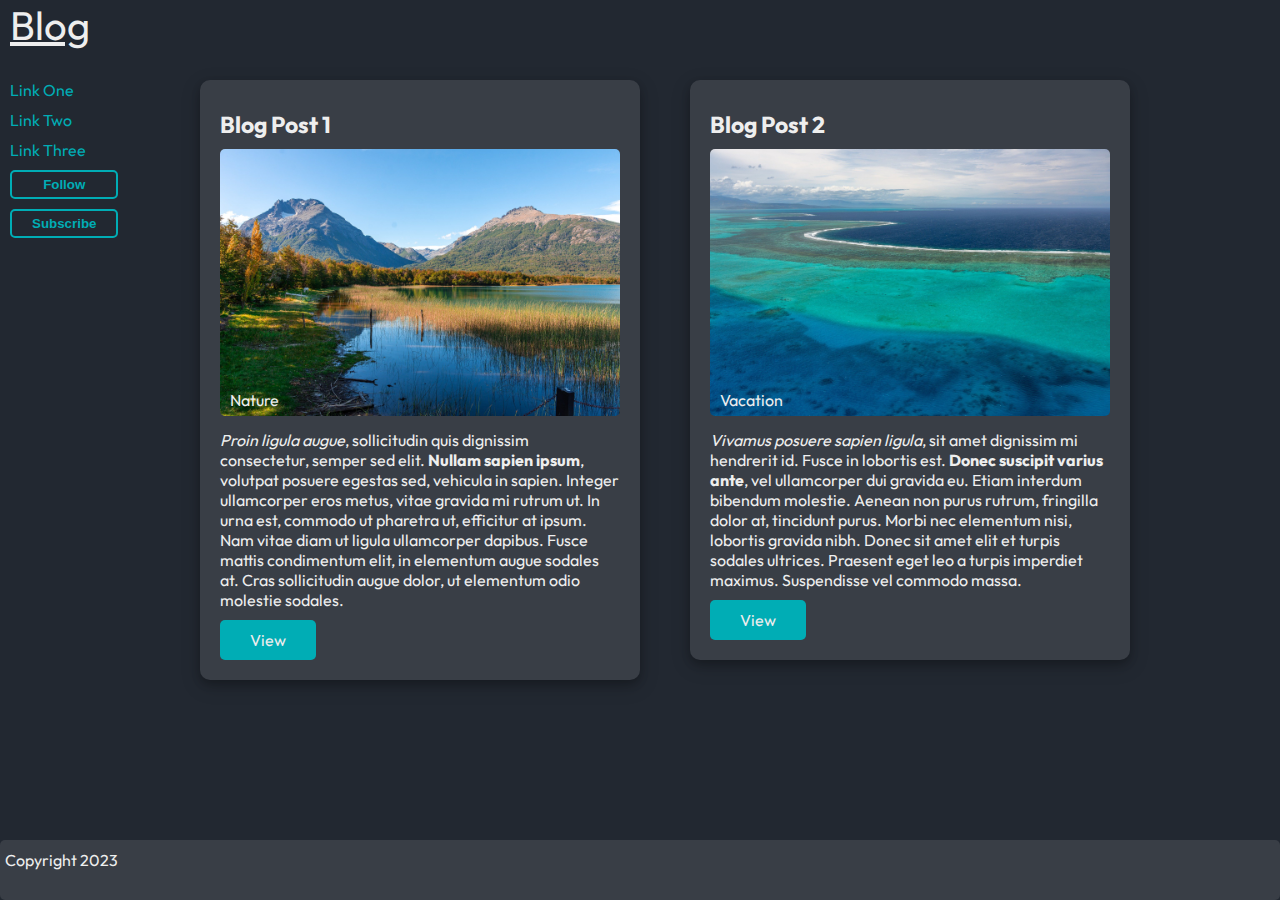
<file: index.html>
<!DOCTYPE html>
<html lang="en">
<head>
    <meta charset="UTF-8">
    <meta http-equiv="X-UA-Compatible" content="IE=edge">
    <meta name="viewport" content="width=device-width, initial-scale=1.0">
    <title>Home</title>
    <link rel="stylesheet" href="./css/index.css">
</head>
<body>
    <u class="title">Blog</u>
    <div class="container">
        <header>
            <nav class="blog-links">
                <a href="./blog-post.html">Link One</a>
                <a href="./blog-post.html">Link Two</a>
                <a href="./blog-post.html">Link Three</a>
            </nav>

            <div class="blog-btns">
                <button class="follow-btn">Follow</button>
                <button class="subscribe-btn">Subscribe</button>
            </div>
        </header>

        <div class="posts">
            <div class="card">
                <p class="card-title"><b>Blog Post 1</b></p>
                <figure class="card-img">
                    <img src="./imgs/mountain.jpg" alt="a mountain">
                    <figcaption class="card-caption">Nature</figcaption>
                </figure>
                <p><em>Proin ligula augue</em>, sollicitudin quis dignissim consectetur, semper sed elit. <b>Nullam sapien ipsum</b>, volutpat posuere egestas sed, vehicula in sapien. Integer ullamcorper eros metus, vitae gravida mi rutrum ut. In urna est, commodo ut pharetra ut, efficitur at ipsum. Nam vitae diam ut ligula ullamcorper dapibus. Fusce mattis condimentum elit, in elementum augue sodales at. Cras sollicitudin augue dolor, ut elementum odio molestie sodales.</p>
                <a href="./blog-post.html">View</a>
            </div>

            <div class="card">
                <p class="card-title"><b>Blog Post 2</b></p>
                <figure class="card-img">
                    <img src="./imgs/lagoon.jpg" alt="a lagoon">
                    <figcaption class="card-caption">Vacation</figcaption>
                </figure>
                <p><em>Vivamus posuere sapien ligula</em>, sit amet dignissim mi hendrerit id. Fusce in lobortis est. <b>Donec suscipit varius ante</b>, vel ullamcorper dui gravida eu. Etiam interdum bibendum molestie. Aenean non purus rutrum, fringilla dolor at, tincidunt purus. Morbi nec elementum nisi, lobortis gravida nibh. Donec sit amet elit et turpis sodales ultrices. Praesent eget leo a turpis imperdiet maximus. Suspendisse vel commodo massa.</p>
                <a href="./blog-post.html">View</a>
            </div>
        </div>

        <footer class="home-footer">
            <p>Copyright 2023</p>
        </footer>
    </div>
</body>
</html>
</file>
<file: css/index.css>
@import url(https://fonts.googleapis.com/css2?family=Outfit:wght@100;300;700;900&display=swap);
@import url(./card.css);
@import url(./blog-post.css);
@import url(./sidebar.css);

* {
    --link-color: #00adb5;
    --text-color: #eee;
    --card-color: #393e46;
}

body {
    font-family: "Outfit", sans-serif;
    background-color: #222831;
    margin: 0;
    padding: 0;
}

a {
    text-decoration: none;
    color: var(--link-color);
}

a:hover {
    color: var(--text-color);
}

.title {
    margin: 10px 0 0 10px;
    font-size: 40px;
    color: var(--text-color);
}

.blog-links {
    display: flex;
    flex-direction: column;
    margin-left: 10px;
}

.blog-links > a {
    margin-bottom: 10px;
}

.blog-btns {
    display: flex;
    flex-direction: column;
    width: max-content;
    margin-left: 10px;
}

.blog-btns > button {
    padding: 5px 20px;
    font-weight: bold;
    background: none;
    border: solid var(--link-color) 2px;
	border-radius: 5px;
	cursor: pointer;
}

.follow-btn {
    margin-bottom: 10px;
}

.follow-btn,
.subscribe-btn {
    color: var(--link-color);
}

.follow-btn:hover,
.subscribe-btn:hover {
    background-color: var(--text-color);
}

.container {
    display: grid;
    width: auto;
    margin-top: 30px;
    grid-template-columns: 200px 1fr;
}

.posts {
    display: flex;
    gap: 50px;
}

footer {
    position: absolute;
    bottom: 0;
    height: 50px;
    width: 100%;
    color: var(--font-color);
    background-color: var(--card-color);
    grid-area: footer;
    border-radius: 5px;
    padding-top: 10px;
    color: var(--text-color);
}

footer > p {
    margin: 0 0 0 5px;
}

@media(max-width: 1200px) {
    .container,
    .posts {
        display: flex;
        flex-direction: column;
        gap: 40px;
    }

    .container {
        padding-bottom: 100px;
        position: relative;
    }

    .posts {
        align-items: center;
    }

    .card {
        width: min(70%, 600px);
    }

    .card-img > img {
        width: 100%;
    }
}

@media(max-width: 900px) {
    .blog-post {
        display: flex;
        flex-direction: column;
        padding-bottom: 70px;
    }
}
</file>
